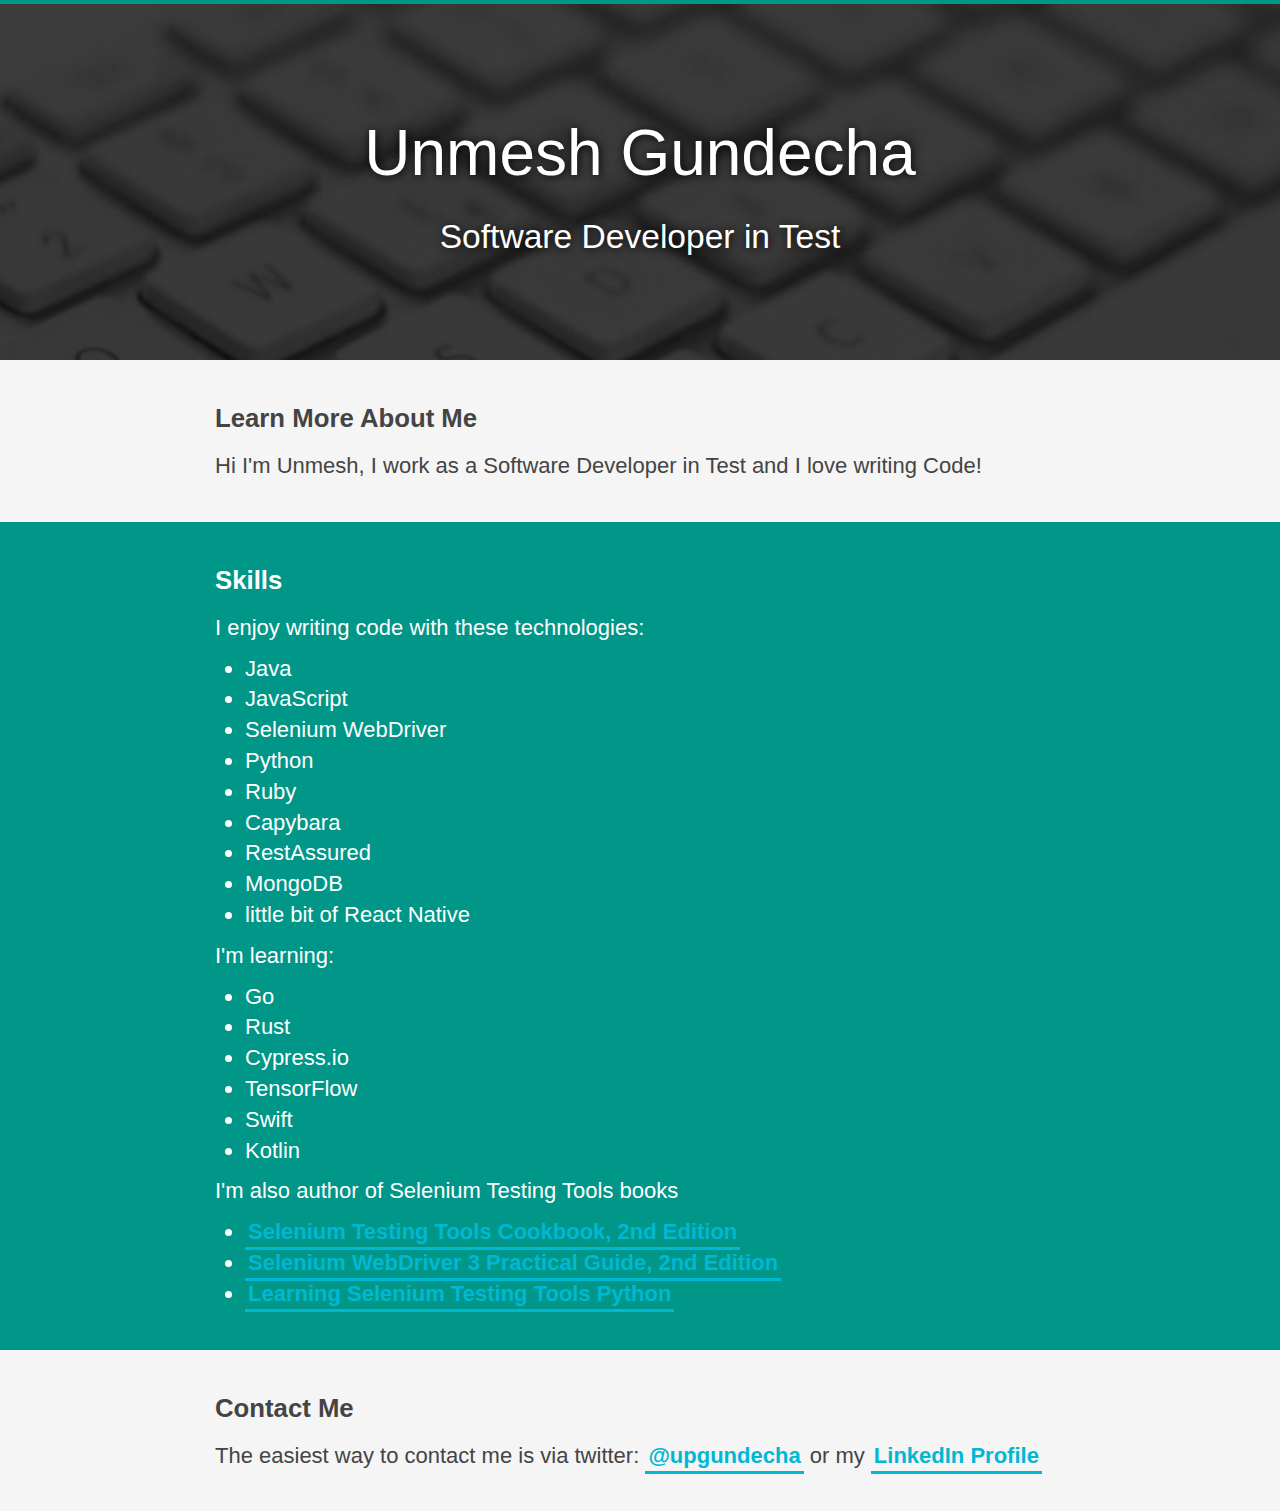
<file: index.html>
<!DOCTYPE html>
<html lang="en">
<head>
  <meta charset="UTF-8">
  <meta name="viewport" content="width=device-width; initial-scale=1.0; maximum-scale=1.0;">
  <link rel="stylesheet" href="main.css">
  <title>Unmesh Gundecha - Portfolio</title>
</head>
<body data-gr-c-s-loaded="true">
  <div class="header">
    <div class="content-wrapper">
      <h1>Unmesh Gundecha</h1>
      <h2>Software Developer in Test</h2>
    </div>
  </div>
  <div class="tagline">
    <div class="content-wrapper">
      <h3>Learn More About Me</h3>
      <p>Hi I'm Unmesh, I work as a Software Developer in Test and I love writing Code!</p>
    </div>
  </div>
  <div class="skills">
    <div class="content-wrapper">
      <h3>Skills</h3>
      <p>I enjoy writing code with these technologies:</p>
      <ul>
        <li>Java</li>
        <li>JavaScript</li>
        <li>Selenium WebDriver</li>
        <li>Python</li>
        <li>Ruby</li>
        <li>Capybara</li>
        <li>RestAssured</li>
        <li>MongoDB</li>
        <li>little bit of React Native</li>
      </ul>
      <p>I'm learning: </p>
      <ul>
        <li>Go</li>
        <li>Rust</li>
        <li>Cypress.io</li>
        <li>TensorFlow</li>
        <li>Swift</li>
        <li>Kotlin</li>
      </ul>
      <p>I'm also author of Selenium Testing Tools books</p>
      <ul>
        <li><a href="https://www.packtpub.com/web-development/selenium-testing-tools-cookbook-second-edition" target="_blank">Selenium Testing Tools Cookbook, 2nd Edition</a</li>
        <li><a href="https://www.packtpub.com/web-development/selenium-webdriver-3-practical-guide-second-edition" target="_blank">Selenium WebDriver 3 Practical Guide, 2nd Edition</a></li>
        <li><a href="https://www.packtpub.com/web-development/learning-selenium-testing-tools-python" target="_blank">Learning Selenium Testing Tools Python</a></li>

      </ul>
    </div>
  </div>
  <div class="contact">
    <div class="content-wrapper">
      <h3>Contact Me</h3>
      <p>The easiest way to contact me is via twitter: <a target="_blank" href="https://twitter.com/upgundecha">@upgundecha</a> or my <a target="_blank" href="https://www.linkedin.com/in/upgundecha">LinkedIn Profile</a><p>
    </div>
  </div>
</body>
</html>
</file>
<file: main.css>
*, *:before, *:after {
  box-sizing: border-box;
  margin: 0;
  padding: 0;
}

body {
  background: #F5F5F5;
  color: #444;
  font-family: "Helvetica Neue", Arial, serif;
  font-size: 22px;
  margin: 0;
  padding: 0;
  font-weight: 200;
  -webkit-font-smoothing: antialiased;
	-moz-osx-font-smoothing: grayscale;
}

h1, h2, h3, h4 {
  margin: 10px 0 15px;
}

p, ul {
  margin: 10px 0;
}

ul li {
  margin-left: 30px;;
}

a {
  color: #00b8d4;
  font-weight: 600;
  text-decoration: none;
  border-bottom: 3px solid #00b8d4;
  padding: 3px;
}

a:hover {
  background-color: #00b8d4;
  color: white;
}

a:active {
  position: relative;
  top: 1px;
}

.content-wrapper {
  line-height: 1.4;
  margin: 0 auto;
  max-width: 900px;
  padding: 30px 25px;
}

/*
 * HEADER
 */

.header {
  align-items: center;
  background-color: #EFEFEF;
  background-image: url('bg.jpg');
  background-position: cover;
  background-repeat: no-repeat;
  background-size: 100% auto;
  border-top: 4px solid #009688;
  color: #FFFFFF;
  display: flex;
  flex-direction: column;
  height: 40vh;
  justify-content: center;
  min-height: 250px;
  padding: 0 20px;
  position: relative;
  text-align: center;
}

@media only screen and (max-device-width: 420px)  {
  .header {
    background-size: auto 100%;
  }
}

.header:before {
  background: rgba(0, 0, 0, .7);
  bottom: 0;
  content: ' ';
  display: block;
  left: 0;
  position: absolute;
  right: 0;
  top: 0;
  z-index: 1;
}

.header * {
  position: relative;
  z-index: 2;
  text-shadow: 1px 1px 10px black;
}

.header h1 {
  font-size: 4rem;
  font-weight: 100;
}

.header h2 {
  font-size: 2.1rem;
  font-weight: 100;
  margin: 5px 0;
}

/*
 * SKILLS
 */

.skills {
  background: #009688;
  color: white;
}
</file>
